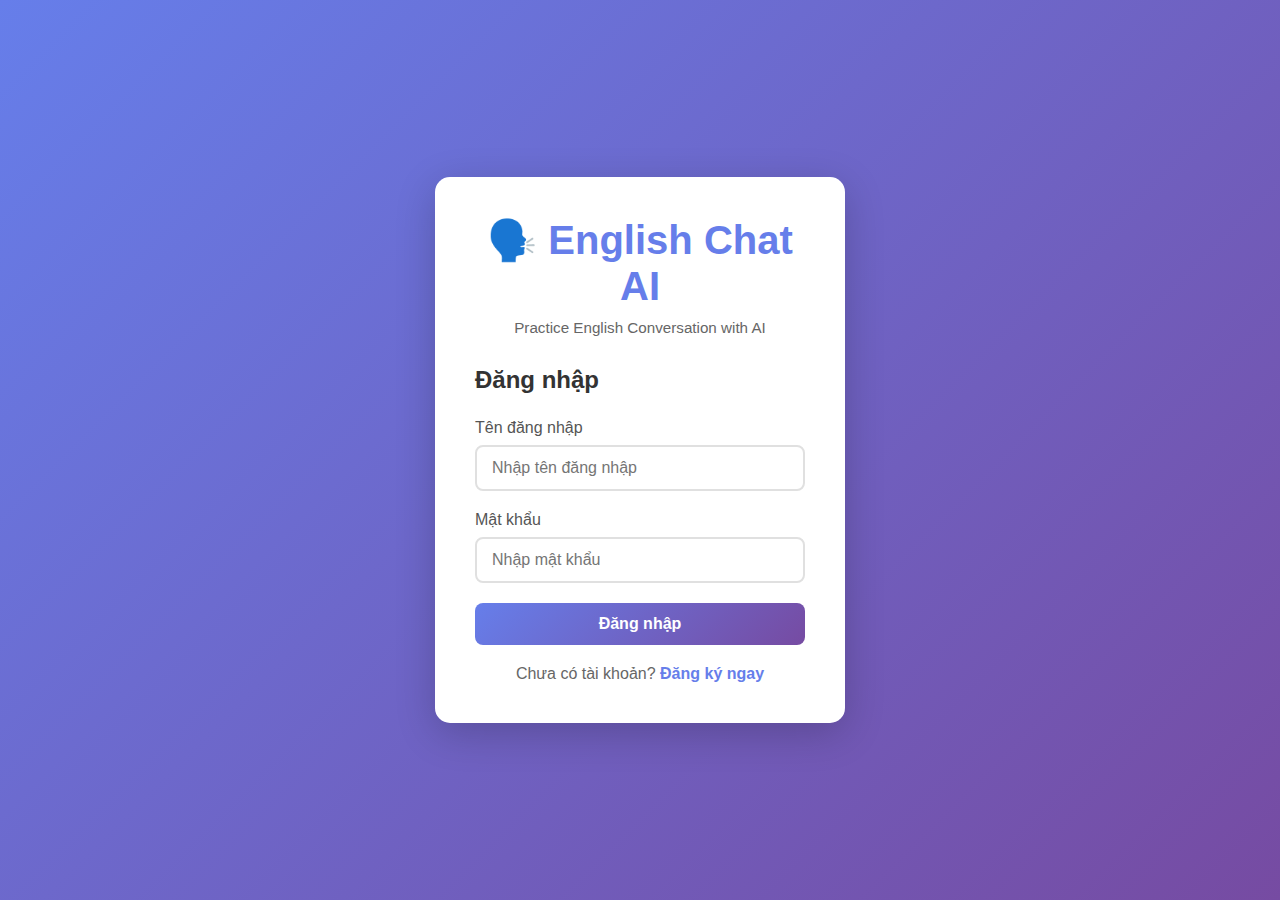
<file: frontend/index.html>
<!DOCTYPE html>
<html lang="vi">
<head>
    <meta charset="UTF-8">
    <meta name="viewport" content="width=device-width, initial-scale=1.0">
    <title>English Chat AI - Login</title>
    <link rel="stylesheet" href="css/style.css">
</head>
<body>
    <div class="container">
        <div class="auth-box">
            <h1 class="logo">🗣️ English Chat AI</h1>
            <p class="subtitle">Practice English Conversation with AI</p>
            
            <!-- Login Form -->
            <div id="login-form" class="form-container">
                <h2>Đăng nhập</h2>
                <form id="loginForm" onsubmit="handleLogin(event)">
                    <div class="form-group">
                        <label for="login-username">Tên đăng nhập</label>
                        <input type="text" id="login-username" name="tai_khoan" required 
                               placeholder="Nhập tên đăng nhập">
                    </div>
                    <div class="form-group">
                        <label for="login-password">Mật khẩu</label>
                        <input type="password" id="login-password" name="mat_khau" required 
                               placeholder="Nhập mật khẩu">
                    </div>
                    <button type="submit" class="btn btn-primary" id="login-btn">
                        Đăng nhập
                    </button>
                </form>
                <p class="switch-form">
                    Chưa có tài khoản? 
                    <a href="#" onclick="showRegisterForm()">Đăng ký ngay</a>
                </p>
            </div>
            
            <!-- Register Form -->
            <div id="register-form" class="form-container" style="display: none;">
                <h2>Đăng ký</h2>
                <form id="registerForm" onsubmit="handleRegister(event)">
                    <div class="form-group">
                        <label for="register-username">Tên đăng nhập</label>
                        <input type="text" id="register-username" name="tai_khoan" required 
                               placeholder="Nhập tên đăng nhập" minlength="3">
                    </div>
                    <div class="form-group">
                        <label for="register-fullname">Họ và tên</label>
                        <input type="text" id="register-fullname" name="ho_ten" required 
                               placeholder="Nhập họ và tên">
                    </div>
                    <div class="form-group">
                        <label for="register-password">Mật khẩu</label>
                        <input type="password" id="register-password" name="mat_khau" required 
                               placeholder="Nhập mật khẩu" minlength="6">
                    </div>
                    <button type="submit" class="btn btn-primary" id="register-btn">
                        Đăng ký
                    </button>
                </form>
                <p class="switch-form">
                    Đã có tài khoản? 
                    <a href="#" onclick="showLoginForm()">Đăng nhập</a>
                </p>
            </div>
            
            <!-- Error/Success Messages -->
            <div id="message" class="message" style="display: none;"></div>
        </div>
    </div>
    
    <script src="js/api.js"></script>
    <script src="js/auth.js"></script>
</body>
</html>
</file>
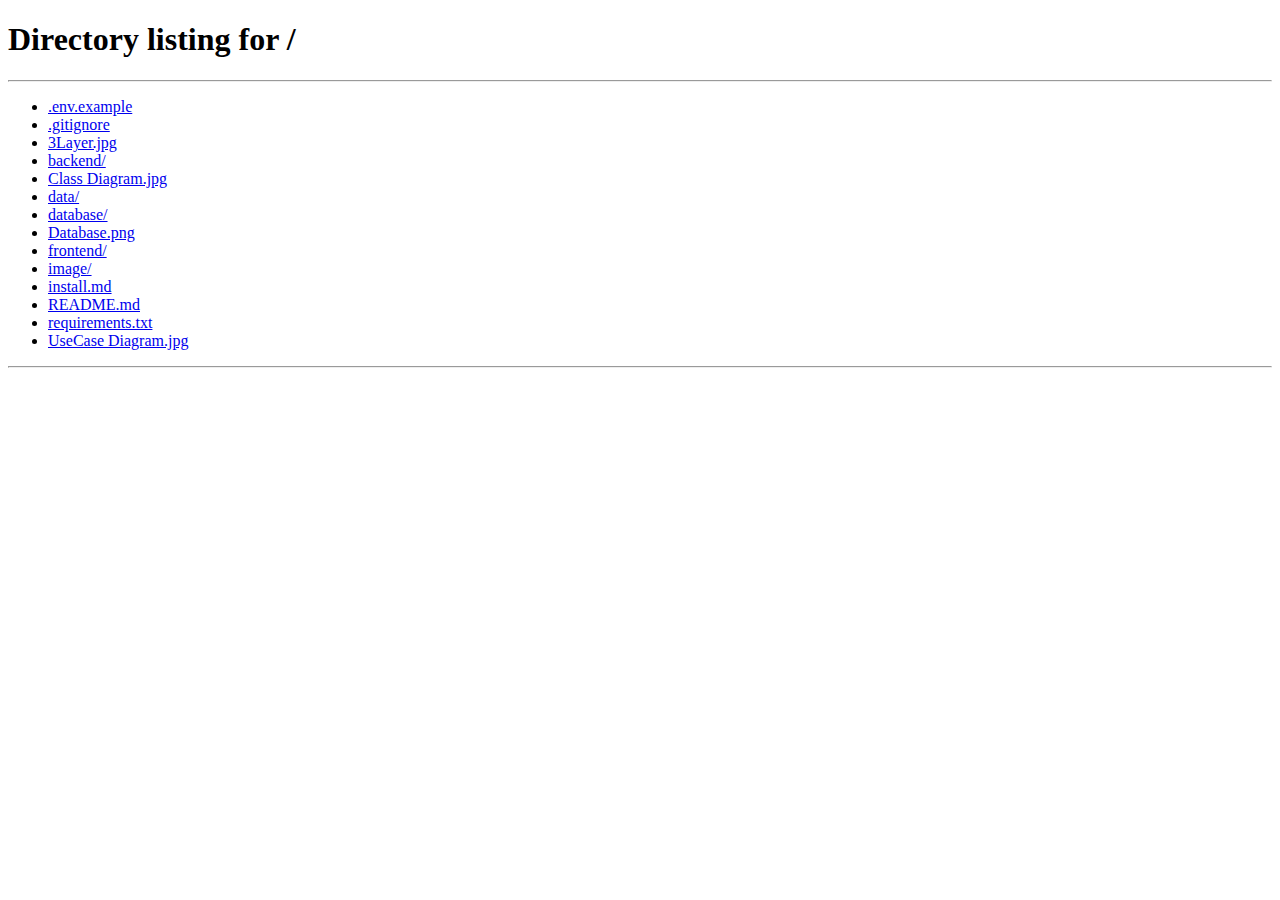
<file: frontend/chat.html>
<!DOCTYPE html>
<html lang="vi">
<head>
    <meta charset="UTF-8">
    <meta name="viewport" content="width=device-width, initial-scale=1.0">
    <title>English Chat AI - Chat</title>
    <link rel="stylesheet" href="css/style.css?v=2">
    <link rel="stylesheet" href="css/chat.css?v=2">
</head>
<body class="chat-body">
    <!-- Header -->
    <div class="chat-header">
        <div class="header-left">
            <h1 class="chat-logo">🗣️ English Chat AI</h1>
        </div>
        <div class="header-right">
            <span id="user-name"></span>
            <button class="btn-icon" onclick="logout()" title="Đăng xuất">
                🚪
            </button>
        </div>
    </div>
    
    <div class="chat-container">
        <!-- Sidebar -->
        <div class="sidebar">
            <button class="btn btn-primary" onclick="createNewConversation()">
                ➕ Cuộc hội thoại mới
            </button>
            
            <div class="conversation-list" id="conversation-list">
                <!-- Conversations will be loaded here -->
            </div>
        </div>
        
        <!-- Chat Area -->
        <div class="chat-area">
            <!-- Welcome Screen -->
            <div id="welcome-screen" class="welcome-screen">
                <h2>👋 Chào mừng đến với English Chat AI!</h2>
                <p>Bắt đầu cuộc hội thoại mới để luyện tập tiếng Anh</p>
            </div>
            
            <!-- Chat Screen -->
            <div id="chat-screen" class="chat-screen" style="display: none;">
                <!-- Messages Container -->
                <div class="messages-container" id="messages-container">
                    <!-- Messages will be loaded here -->
                </div>
                
                <!-- Input Area -->
                <div class="input-area">
                    <div class="input-controls">
                        <button class="btn-icon" id="mic-btn" onclick="toggleRecording()" title="Ghi âm">
                            🎤
                        </button>
                        <input type="text" id="message-input" placeholder="Nhập tin nhắn..." 
                               onkeypress="handleKeyPress(event)">
                        <button class="btn-icon" onclick="sendTextMessage()" title="Gửi">
                            ➤
                        </button>
                    </div>
                    <div class="input-options">
                        <button class="btn-voice-mode" id="voice-mode-btn" onclick="toggleVoiceMode()" title="Bắt đầu chế độ hội thoại liên tục">
                            <span class="voice-icon">▶</span>
                            <span class="voice-text">Voice Mode</span>
                        </button>
                    </div>
                </div>
            </div>
        </div>
    </div>
    
    <!-- Vocabulary Modal -->
    <div id="vocab-modal" class="modal" style="display: none;">
        <div class="modal-content">
            <span class="modal-close" onclick="closeVocabModal()">×</span>
            <h3 id="vocab-word"></h3>
            <div id="vocab-pronunciation"></div>
            <div id="vocab-meaning"></div>
            <audio id="vocab-audio" controls style="display: none;"></audio>
            <button class="btn btn-primary" onclick="playVocabAudio()">🔊 Nghe phát âm</button>
        </div>
    </div>
    
    <!-- Audio Recording Modal -->
    <div id="recording-modal" class="modal" style="display: none;">
        <div class="modal-content">
            <h3>🎤 Đang ghi âm...</h3>
            <p>Nhấn nút để dừng ghi âm</p>
            <button class="btn btn-primary" onclick="stopRecording()">⏹ Dừng ghi âm</button>
        </div>
    </div>
    
    <!-- Transcript Edit Modal -->
    <div id="transcript-modal" class="modal" style="display: none;">
        <div class="modal-content">
            <h3>✏️ Chỉnh sửa văn bản</h3>
            <textarea id="transcript-text" rows="4"></textarea>
            <div class="modal-buttons">
                <button class="btn btn-primary" onclick="sendEditedTranscript()">Gửi</button>
                <button class="btn btn-secondary" onclick="closeTranscriptModal()">Hủy</button>
            </div>
        </div>
    </div>
    
    <script src="js/api.js?v=2"></script>
    <script src="js/utils.js?v=2"></script>
    <script src="js/audio.js?v=2"></script>
    <script src="js/chat.js?v=2"></script>
</body>
</html>
</file>
<file: frontend/css/style.css>
/* Global Styles */
* {
    margin: 0;
    padding: 0;
    box-sizing: border-box;
}

body {
    font-family: 'Segoe UI', Tahoma, Geneva, Verdana, sans-serif;
    background: linear-gradient(135deg, #667eea 0%, #764ba2 100%);
    min-height: 100vh;
    display: flex;
    align-items: center;
    justify-content: center;
}

.container {
    width: 100%;
    max-width: 450px;
    padding: 20px;
}

.auth-box {
    background: white;
    border-radius: 15px;
    padding: 40px;
    box-shadow: 0 10px 40px rgba(0, 0, 0, 0.2);
}

.logo {
    text-align: center;
    font-size: 2.5em;
    margin-bottom: 10px;
    color: #667eea;
}

.subtitle {
    text-align: center;
    color: #666;
    margin-bottom: 30px;
    font-size: 0.95em;
}

.form-container h2 {
    margin-bottom: 25px;
    color: #333;
    font-size: 1.5em;
}

.form-group {
    margin-bottom: 20px;
}

.form-group label {
    display: block;
    margin-bottom: 8px;
    color: #555;
    font-weight: 500;
}

.form-group input {
    width: 100%;
    padding: 12px 15px;
    border: 2px solid #e0e0e0;
    border-radius: 8px;
    font-size: 1em;
    transition: border-color 0.3s;
}

.form-group input:focus {
    outline: none;
    border-color: #667eea;
}

.btn {
    width: 100%;
    padding: 12px;
    border: none;
    border-radius: 8px;
    font-size: 1em;
    font-weight: 600;
    cursor: pointer;
    transition: all 0.3s;
}

.btn-primary {
    background: linear-gradient(135deg, #667eea 0%, #764ba2 100%);
    color: white;
}

.btn-primary:hover {
    transform: translateY(-2px);
    box-shadow: 0 5px 15px rgba(102, 126, 234, 0.4);
}

.btn-primary:disabled {
    opacity: 0.6;
    cursor: not-allowed;
    transform: none;
}

.switch-form {
    text-align: center;
    margin-top: 20px;
    color: #666;
}

.switch-form a {
    color: #667eea;
    text-decoration: none;
    font-weight: 600;
}

.switch-form a:hover {
    text-decoration: underline;
}

.message {
    margin-top: 20px;
    padding: 12px;
    border-radius: 8px;
    text-align: center;
    font-weight: 500;
}

.message.error {
    background: #fee;
    color: #c33;
    border: 1px solid #fcc;
}

.message.success {
    background: #efe;
    color: #3c3;
    border: 1px solid #cfc;
}

/* Loading state */
.loading {
    position: relative;
}

.loading::after {
    content: '';
    position: absolute;
    right: 15px;
    top: 50%;
    transform: translateY(-50%);
    width: 20px;
    height: 20px;
    border: 2px solid #ffffff;
    border-top-color: transparent;
    border-radius: 50%;
    animation: spin 0.6s linear infinite;
}

@keyframes spin {
    to { transform: translateY(-50%) rotate(360deg); }
}

/* Responsive */
@media (max-width: 500px) {
    .auth-box {
        padding: 30px 20px;
    }
    
    .logo {
        font-size: 2em;
    }
}
</file>
<file: frontend/css/chat.css>
/* Chat Page Styles */

.chat-body {
    margin: 0;
    padding: 0;
    background: #f5f5f5;
    height: 100vh;
    width: 100vw;
    display: flex;
    flex-direction: column;
    overflow: hidden;
}

.chat-header {
    background: linear-gradient(135deg, #667eea 0%, #764ba2 100%);
    color: white;
    padding: 15px 30px;
    display: flex;
    justify-content: space-between;
    align-items: center;
    box-shadow: 0 2px 10px rgba(0, 0, 0, 0.1);
}

.chat-logo {
    font-size: 1.5em;
    margin: 0;
}

.header-right {
    display: flex;
    align-items: center;
    gap: 15px;
}

.btn-icon {
    background: transparent;
    border: none;
    font-size: 1.5em;
    cursor: pointer;
    padding: 5px;
    border-radius: 5px;
    transition: background 0.3s;
}

.btn-icon:hover {
    background: rgba(255, 255, 255, 0.2);
}

.chat-container {
    display: flex;
    flex: 1;
    overflow: hidden;
}

/* Sidebar */
.sidebar {
    width: 300px;
    background: white;
    border-right: 1px solid #e0e0e0;
    display: flex;
    flex-direction: column;
    padding: 20px;
}

.sidebar .btn {
    margin-bottom: 20px;
}

.conversation-list {
    flex: 1;
    overflow-y: auto;
}

.conversation-item {
    padding: 15px;
    border-radius: 8px;
    margin-bottom: 10px;
    cursor: pointer;
    background: #f9f9f9;
    transition: all 0.3s;
}

.conversation-item:hover {
    background: #e8e8e8;
}

.conversation-item.active {
    background: #667eea;
    color: white;
}

.conversation-time {
    font-size: 0.85em;
    opacity: 0.7;
    margin-top: 5px;
}

/* Chat Area */
.chat-area {
    flex: 1;
    display: flex;
    flex-direction: column;
    background: #fafafa;
}

.welcome-screen {
    flex: 1;
    display: flex;
    flex-direction: column;
    justify-content: center;
    align-items: center;
    color: #666;
}

.chat-screen {
    flex: 1;
    display: flex;
    flex-direction: column;
    min-height: 0;
    overflow: hidden;
}

.messages-container {
    flex: 1;
    overflow-y: auto;
    overflow-x: hidden;
    padding: 20px;
    min-height: 0;
    display: flex;
    flex-direction: column;
}

/* Messages */
.message {
    display: flex;
    margin-bottom: 20px;
}

.message.user {
    justify-content: flex-end;
}

.message.ai {
    justify-content: flex-start;
}

.message-bubble {
    max-width: 70%;
    padding: 12px 18px;
    border-radius: 18px;
    position: relative;
}

.message.user .message-bubble {
    background: linear-gradient(135deg, #667eea 0%, #764ba2 100%);
    color: white;
    border-bottom-right-radius: 4px;
}

.message.ai .message-bubble {
    background: white;
    color: #333;
    border-bottom-left-radius: 4px;
    box-shadow: 0 2px 5px rgba(0, 0, 0, 0.1);
}

.message-text {
    line-height: 1.5;
    word-wrap: break-word;
}

.message-text span.word {
    cursor: pointer;
    padding: 0 2px;
}

.message-text span.word:hover {
    background: rgba(102, 126, 234, 0.2);
    border-radius: 3px;
}

.message-actions {
    margin-top: 8px;
    display: flex;
    gap: 10px;
}

.btn-small {
    padding: 4px 8px;
    font-size: 0.85em;
    border: none;
    background: rgba(255, 255, 255, 0.2);
    border-radius: 4px;
    cursor: pointer;
    transition: all 0.3s;
}

.message.ai .btn-small {
    background: #f0f0f0;
    color: #667eea;
}

.btn-small:hover {
    background: rgba(255, 255, 255, 0.3);
}

.message-time {
    font-size: 0.75em;
    opacity: 0.6;
    margin-top: 5px;
}

/* Input Area */
.input-area {
    background: white;
    padding: 20px;
    border-top: 1px solid #e0e0e0;
}

.input-controls {
    display: flex;
    gap: 10px;
    align-items: center;
}

#message-input {
    flex: 1;
    padding: 12px 15px;
    border: 2px solid #e0e0e0;
    border-radius: 25px;
    font-size: 1em;
    outline: none;
}

#message-input:focus {
    border-color: #667eea;
}

.input-options {
    margin-top: 10px;
}

.btn-voice-mode {
    display: flex;
    align-items: center;
    gap: 8px;
    padding: 8px 16px;
    background: linear-gradient(135deg, #667eea 0%, #764ba2 100%);
    color: white;
    border: none;
    border-radius: 8px;
    cursor: pointer;
    font-size: 14px;
    font-weight: 500;
    transition: all 0.3s ease;
}

.btn-voice-mode:hover {
    transform: translateY(-2px);
    box-shadow: 0 4px 12px rgba(102, 126, 234, 0.4);
}

.btn-voice-mode.active {
    background: #dc3545;
    animation: pulse 1.5s ease-in-out infinite;
}

.btn-voice-mode.active .voice-icon {
    content: '■';
}

@keyframes pulse {
    0%, 100% {
        box-shadow: 0 0 0 0 rgba(220, 53, 69, 0.7);
    }
    50% {
        box-shadow: 0 0 0 10px rgba(220, 53, 69, 0);
    }
}

.voice-icon {
    font-size: 16px;
    line-height: 1;
}

.voice-text {
    font-weight: 500;
}

/* Modal */
.modal {
    position: fixed;
    top: 0;
    left: 0;
    width: 100%;
    height: 100%;
    background: rgba(0, 0, 0, 0.5);
    display: flex;
    justify-content: center;
    align-items: center;
    z-index: 1000;
}

.modal-content {
    background: white;
    padding: 30px;
    border-radius: 15px;
    max-width: 500px;
    width: 90%;
    max-height: 80vh;
    overflow-y: auto;
}

.modal-close {
    float: right;
    font-size: 1.5em;
    cursor: pointer;
    color: #999;
}

.modal-close:hover {
    color: #333;
}

#transcript-text {
    width: 100%;
    padding: 10px;
    border: 2px solid #e0e0e0;
    border-radius: 8px;
    font-size: 1em;
    margin: 15px 0;
    resize: vertical;
}

.modal-buttons {
    display: flex;
    gap: 10px;
    margin-top: 15px;
}

.btn-secondary {
    background: #ccc;
    color: #333;
}

.btn-secondary:hover {
    background: #bbb;
}

/* Recording indicator */
#mic-btn.recording {
    color: red;
    animation: pulse 1s infinite;
}

@keyframes pulse {
    0%, 100% { opacity: 1; }
    50% { opacity: 0.5; }
}

/* Loading indicator */
.message-loading {
    display: flex;
    gap: 5px;
    padding: 10px;
}

.message-loading span {
    width: 8px;
    height: 8px;
    background: #667eea;
    border-radius: 50%;
    animation: bounce 1.4s infinite ease-in-out both;
}

.message-loading span:nth-child(1) {
    animation-delay: -0.32s;
}

.message-loading span:nth-child(2) {
    animation-delay: -0.16s;
}

@keyframes bounce {
    0%, 80%, 100% {
        transform: scale(0);
    }
    40% {
        transform: scale(1);
    }
}

/* Responsive */
@media (max-width: 768px) {
    .sidebar {
        width: 250px;
    }
    
    .message-bubble {
        max-width: 85%;
    }
}

@media (max-width: 600px) {
    .sidebar {
        position: absolute;
        left: -250px;
        height: 100%;
        z-index: 100;
        transition: left 0.3s;
    }
    
    .sidebar.show {
        left: 0;
    }
}
</file>
